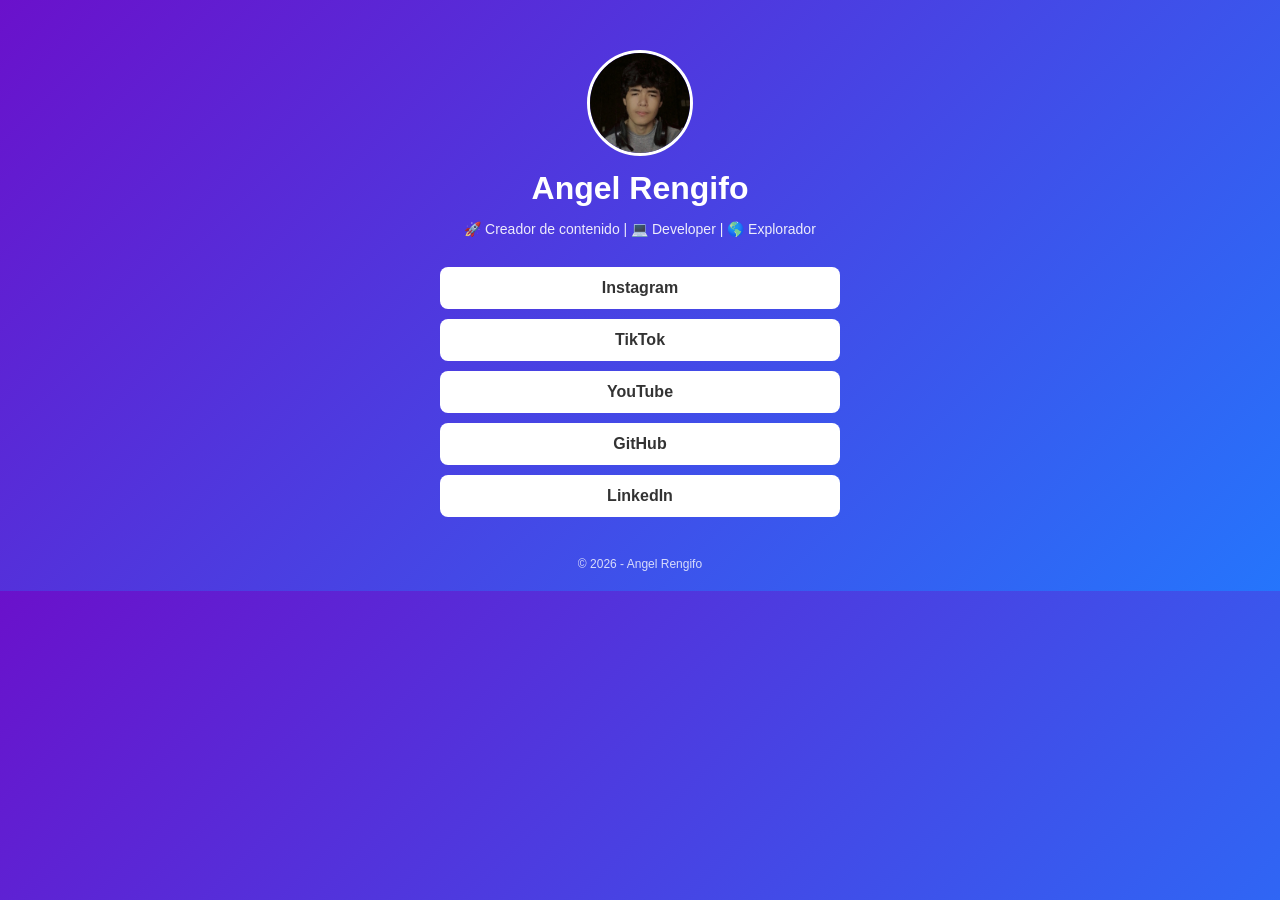
<file: v1/index.html>
<!DOCTYPE html>
<html lang="es">
<head>
  <meta charset="UTF-8" />
  <meta name="viewport" content="width=device-width, initial-scale=1.0"/>
  <title>Mi Linktree</title>

  <style>
    body {
      margin: 0;
      font-family: Arial, sans-serif;
      background: linear-gradient(135deg, #6a11cb, #2575fc);
      color: white;
      text-align: center;
    }

    .container {
      max-width: 400px;
      margin: auto;
      padding: 20px;
    }

    .profile {
      margin-top: 30px;
    }

    .profile img {
      width: 100px;
      height: 100px;
      border-radius: 50%;
      border: 3px solid white;
    }

    .profile h1 {
      margin: 10px 0 5px;
    }

    .profile p {
      font-size: 14px;
      opacity: 0.9;
    }

    .links {
      margin-top: 30px;
    }

    .link-btn {
      display: block;
      background: white;
      color: #333;
      padding: 12px;
      margin: 10px 0;
      border-radius: 8px;
      text-decoration: none;
      font-weight: bold;
      transition: 0.3s;
    }

    .link-btn:hover {
      background: #ddd;
      transform: scale(1.05);
    }

    footer {
      margin-top: 40px;
      font-size: 12px;
      opacity: 0.8;
    }
  </style>
</head>

<body>

  <div class="container">

    <!-- Perfil -->
    <div class="profile">
      <img src="istockphoto-523761634-612x612.jpg" alt="Foto de perfil">
      <h1>Angel Rengifo</h1>
      <p>🚀 Creador de contenido | 💻 Developer | 🌎 Explorador</p>
    </div>

    <!-- Links -->
    <div class="links">
      <a class="link-btn" href="https://instagram.com" target="_blank">Instagram</a>
      <a class="link-btn" href="https://tiktok.com" target="_blank">TikTok</a>
      <a class="link-btn" href="https://youtube.com" target="_blank">YouTube</a>
      <a class="link-btn" href="https://github.com" target="_blank">GitHub</a>
      <a class="link-btn" href="https://linkedin.com" target="_blank">LinkedIn</a>
    </div>

    <footer>
      © 2026 - Angel Rengifo
    </footer>

  </div>

</body>
</html>
</file>
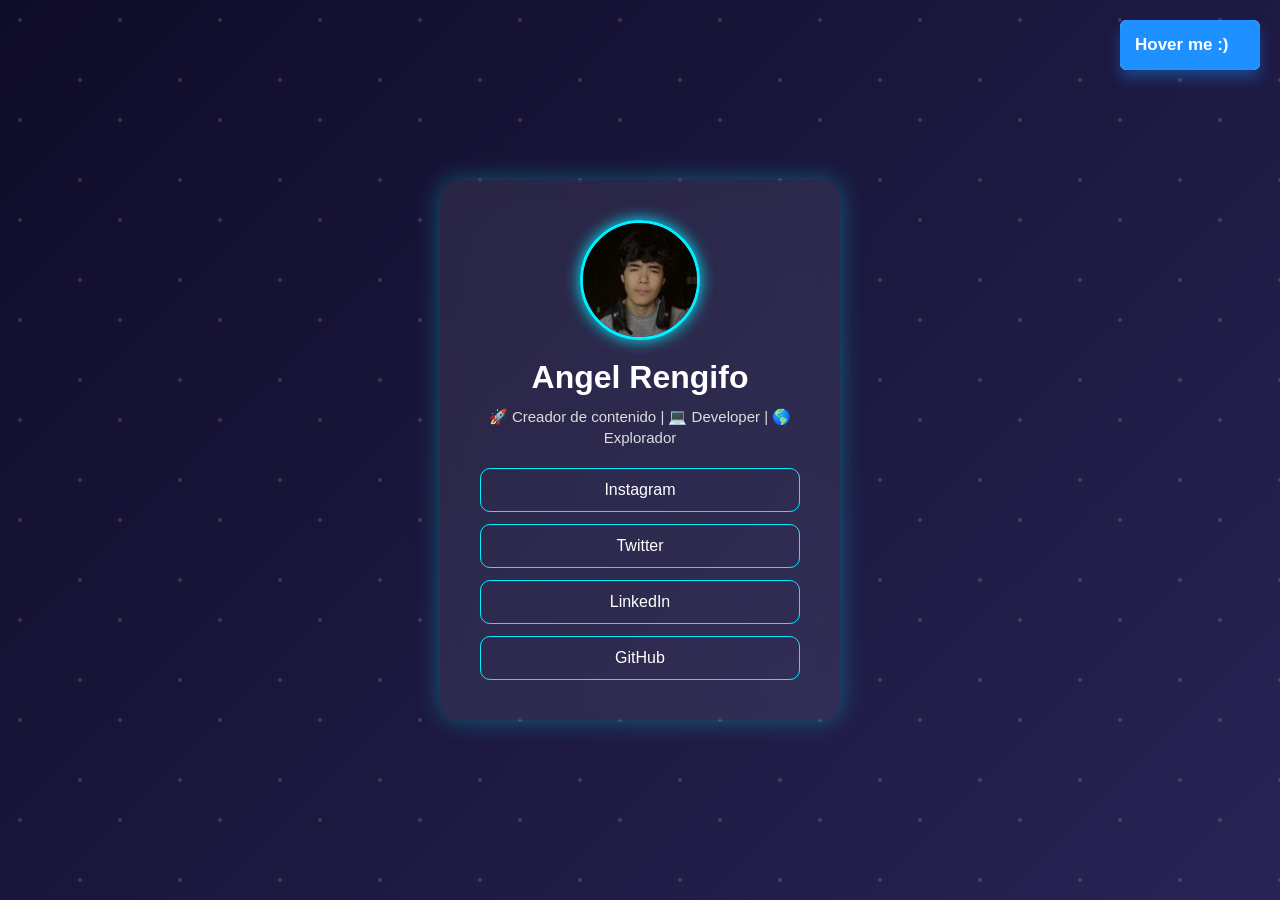
<file: v2/index.html>
<!DOCTYPE html>
<html lang="es">
<head>
  <meta charset="UTF-8" />
  <meta name="viewport" content="width=device-width, initial-scale=1.0" />
  <title>Mi Hub</title>
  <link rel="stylesheet" href="styles.css" />
  
</head>
<body>

    <button class="top-button">
  <div>
    <span><p>Hover me :)</p></span>
  </div>
  <div>
    <span><p>Thanks :D</p></span>
  </div>
</button>

  <main class="container">
    <div class="card">

      <img src="istockphoto-523761634-612x612.jpg" alt="Foto de perfil" class="profile-pic" />

      <h1 class="name">Angel Rengifo</h1>

      <p class="bio">
        🚀 Creador de contenido | 💻 Developer | 🌎 Explorador
      </p>

      <div class="links">
        <a href="https://instagram.com" target="_blank" class="btn">Instagram</a>
        <a href="https://twitter.com" target="_blank" class="btn">Twitter</a>
        <a href="https://linkedin.com" target="_blank" class="btn">LinkedIn</a>
        <a href="https://github.com" target="_blank" class="btn">GitHub</a>
      </div>

    </div>
    
  </main>

  <script src="script.js"></script>
</body>
</html>
</file>
<file: v2/styles.css>
* {
  margin: 0;
  padding: 0;
  box-sizing: border-box;
  font-family: Arial, sans-serif;
}

body {
  height: 100vh;
  margin: 0;

  display: flex;
  justify-content: center;
  align-items: center;

  background:
    url("data:image/svg+xml,%3Csvg xmlns='http://www.w3.org/2000/svg' width='100' height='100'%3E%3Ccircle cx='20' cy='20' r='2' fill='white' opacity='0.15'/%3E%3Ccircle cx='80' cy='80' r='2' fill='white' opacity='0.15'/%3E%3C/svg%3E"),
    linear-gradient(135deg, #0f0c29, #302b63, #ff00cc, #00f0ff);

  background-size: 100px 100px, 400% 400%;
  animation: gradientMove 12s ease infinite;
}

@keyframes gradientMove {
  0% { background-position: 0% 50%; }
  50% { background-position: 100% 50%; }
  100% { background-position: 0% 50%; }
}

.container {
  display: flex;
  justify-content: center;
  align-items: center;
  padding: 20px;
}

.card {
  background: rgba(255, 255, 255, 0.08);
  backdrop-filter: blur(12px);
  border-radius: 20px;
  padding: 30px;
  text-align: center;
  width: 100%;
  max-width: 350px;
  box-shadow: 0 0 25px rgba(0, 255, 255, 0.3);
}

.profile-pic {
  width: 120px;
  height: 120px;
  border-radius: 50%;
  object-fit: cover;
  border: 3px solid #00f0ff;
  margin-bottom: 15px;
  box-shadow: 0 0 15px #00f0ff;
}

.name {
  color: white;
  margin-bottom: 10px;
}

.bio {
  color: #ddd;
  font-size: 14px;
  margin-bottom: 20px;
  line-height: 1.4;
}

.links {
  display: flex;
  flex-direction: column;
  gap: 12px;
}

.btn {
  text-decoration: none;
  padding: 12px;
  border-radius: 10px;
  color: white;
  border: 1px solid #00f0ff;
  transition: all 0.3s ease;
  background: transparent;
}

.btn:hover {
  background: #00f0ff;
  color: #000;
  box-shadow: 0 0 15px #00f0ff, 0 0 30px #00f0ff;
  transform: scale(1.05);
}

/* Responsive */
@media (min-width: 768px) {
  .card {
    max-width: 400px;
    padding: 40px;
  }

  .bio {
    font-size: 15px;
  }
}


.top-button {
  outline: 0;
  border: 0;
  display: flex;
  flex-direction: column;
  width: 100%;
  max-width: 140px;
  height: 50px;
  border-radius: 0.5em;
  box-shadow: 0 0.625em 1em 0 rgba(30, 143, 255, 0.35);
  overflow: hidden;

  position: absolute;
  top: 20px;
  right: 20px;
}

.top-button div {
  transform: translateY(0px);
  width: 100%;
}

.top-button,
.top-button div {
  transition: 0.6s cubic-bezier(.16,1,.3,1);
}

.top-button div span {
  display: flex;
  align-items: center;
  justify-content: space-between;
  height: 50px;
  padding: 0.75em 1.125em;
}

.top-button div:nth-child(1) {
  background-color: #1e90ff;
}

.top-button div:nth-child(2) {
  background-color: #21dc62;
}

.top-button:hover {
  box-shadow: 0 0.625em 1em 0 rgba(33, 220, 98, 0.35);
}

.top-button:hover div {
  transform: translateY(-50px);
}

.top-button p {
  font-size: 17px;
  font-weight: bold;
  color: #ffffff;
}

.top-button:active {
  transform: scale(0.95);
}
</file>
